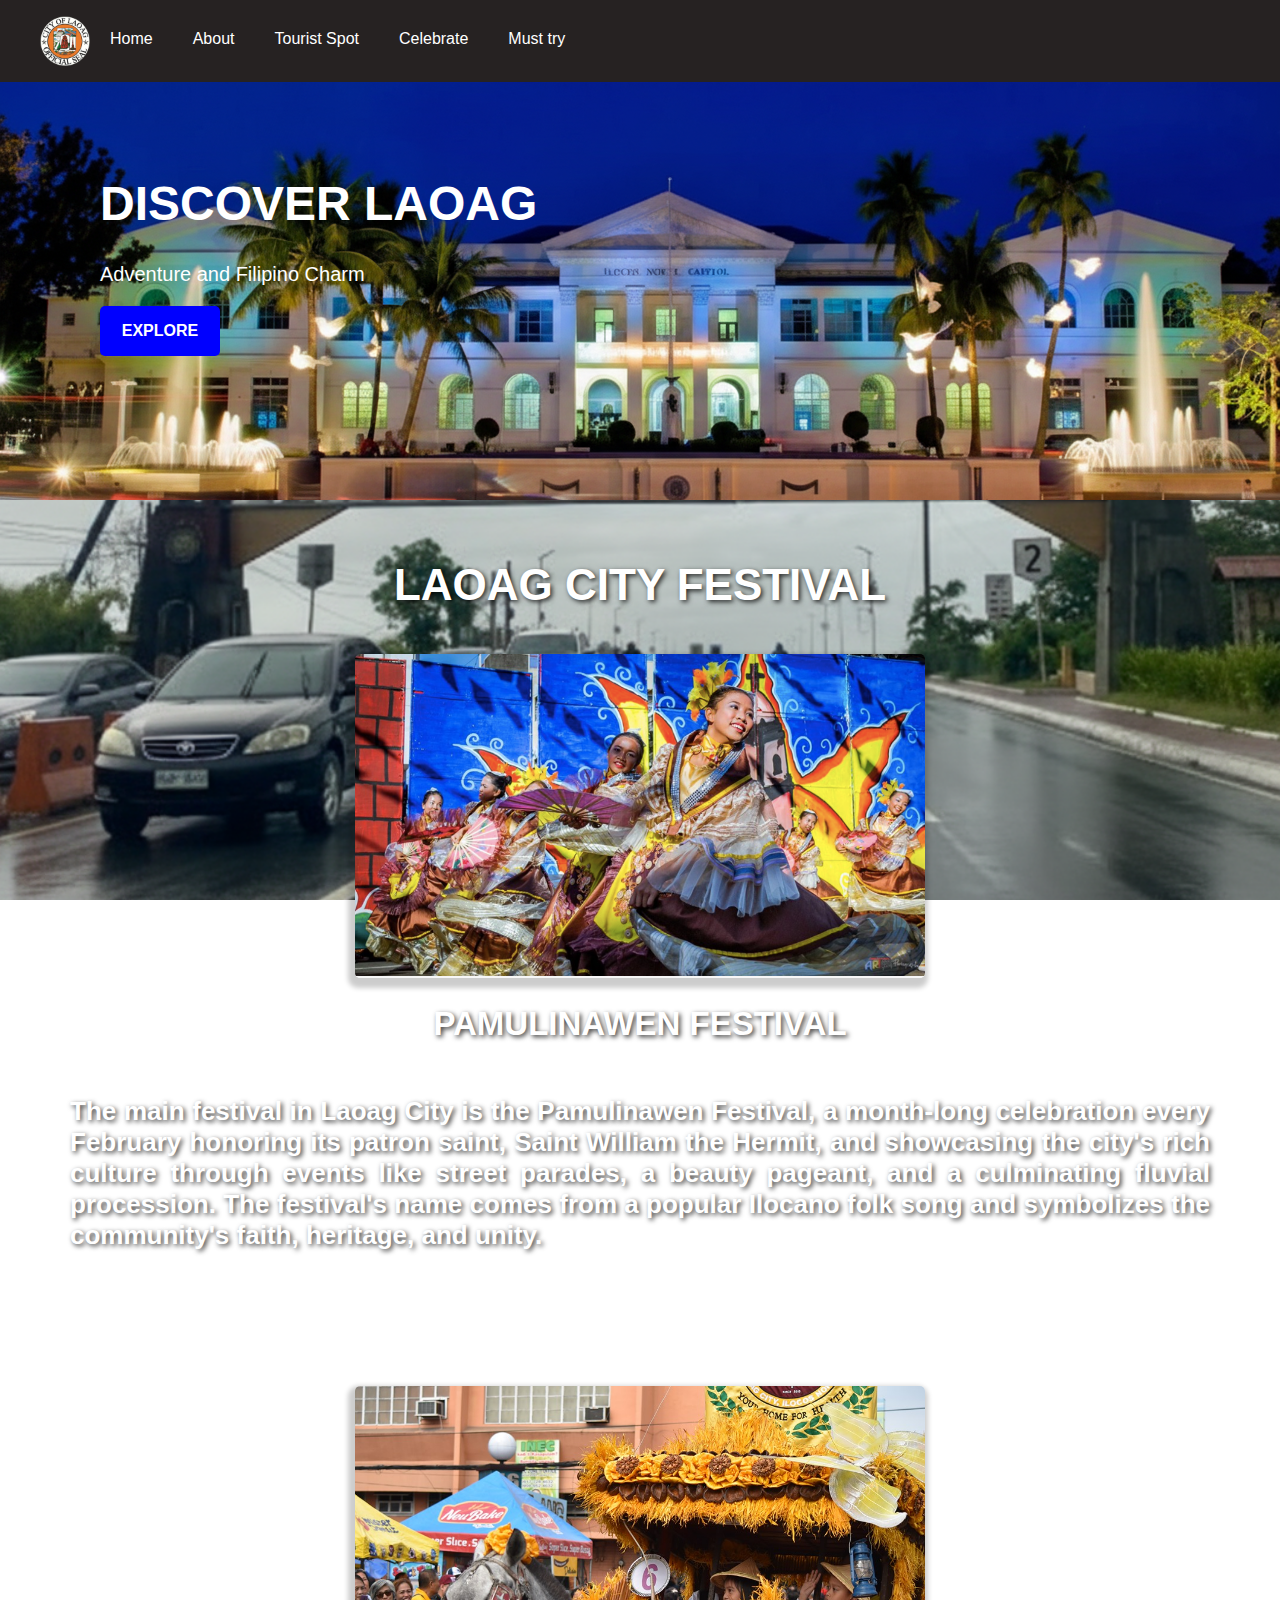
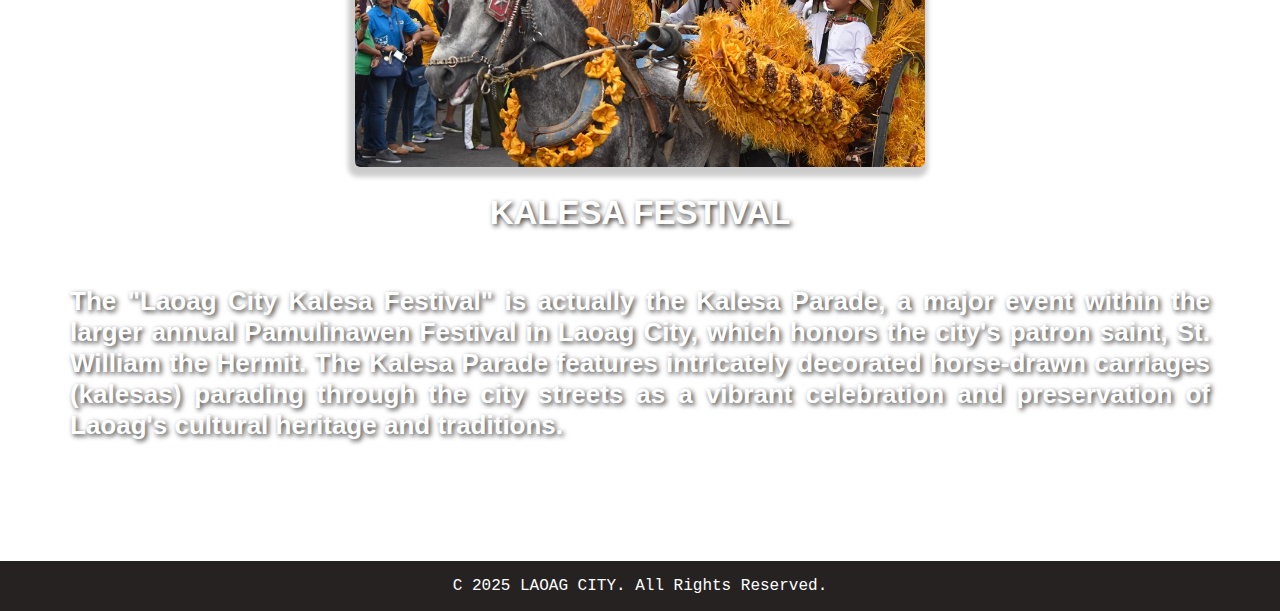
<file: laoag city/html/celebrate.html>
<!DOCTYPE html>
<html lang="en">
<head>
    <meta charset="UTF-8">
    <meta name="viewport" content="width=device-width, initial-scale=1.0">
    <link rel="stylesheet" href="../css/celebreate.css">
    <title>Celebrate</title>
     <link rel="icon" type="image/x-icon" href="../images/rsz_lc_seal.webp">
</head>
<body>
    

    <nav class="navbar">
         <ul>
            <img src="../images/rsz_lc_seal.webp">
            <li><a href="../html/front.html">Home</a></li>
            <li><a href ="../html/about me.html">About</a></li>
            <li><a href="../html/front.html">Tourist Spot</a></li>
            <li><a href="../html/celebrate.html">Celebrate</a></li>
            <li><a href="../html/food.html">Must try</a></li>
         </ul>                         
    </nav> 

    <div class="header">
        <div class="texthead">
        <h1>DISCOVER LAOAG</h1>
        <p>Adventure and Filipino Charm</p>

       <nav class="explore">
          <ul>
             <li><a href="https://maps.app.goo.gl/xDvKtbsGRkojACAh9" target="_blank">EXPLORE</a></li>
             
          </ul>                         
       </nav> 
        
        </div>
    </div>







    <div class="background">
        <div class="imagess">
            <h1> LAOAG CITY FESTIVAL  </h1>
            <img src="../images/pamulinawen.png">
            <h2> PAMULINAWEN FESTIVAL</h2>
            <p>The main festival in Laoag City is the Pamulinawen Festival, a month-long celebration every February honoring its patron saint, Saint William the Hermit, and showcasing the city's rich culture through events like street parades, a beauty pageant, and a culminating fluvial procession. The festival's name comes from a popular Ilocano folk song and symbolizes the community's faith, heritage, and unity.  </p>
        </div>

         <div class="imagess">
            <img src="../images/calesap_3.jpg">
            <h2> KALESA FESTIVAL</h2>
            <p>The "Laoag City Kalesa Festival" is actually the Kalesa Parade, a major event within the larger annual Pamulinawen Festival in Laoag City, which honors the city's patron saint, St. William the Hermit. The Kalesa Parade features intricately decorated horse-drawn carriages (kalesas) parading through the city streets as a vibrant celebration and preservation of Laoag's cultural heritage and traditions. </p>
        </div>

  

       <div class="foot">
       <p> C 2025 LAOAG CITY. All Rights Reserved.</p>
       </div>




















































































</body>
</html>
</file>
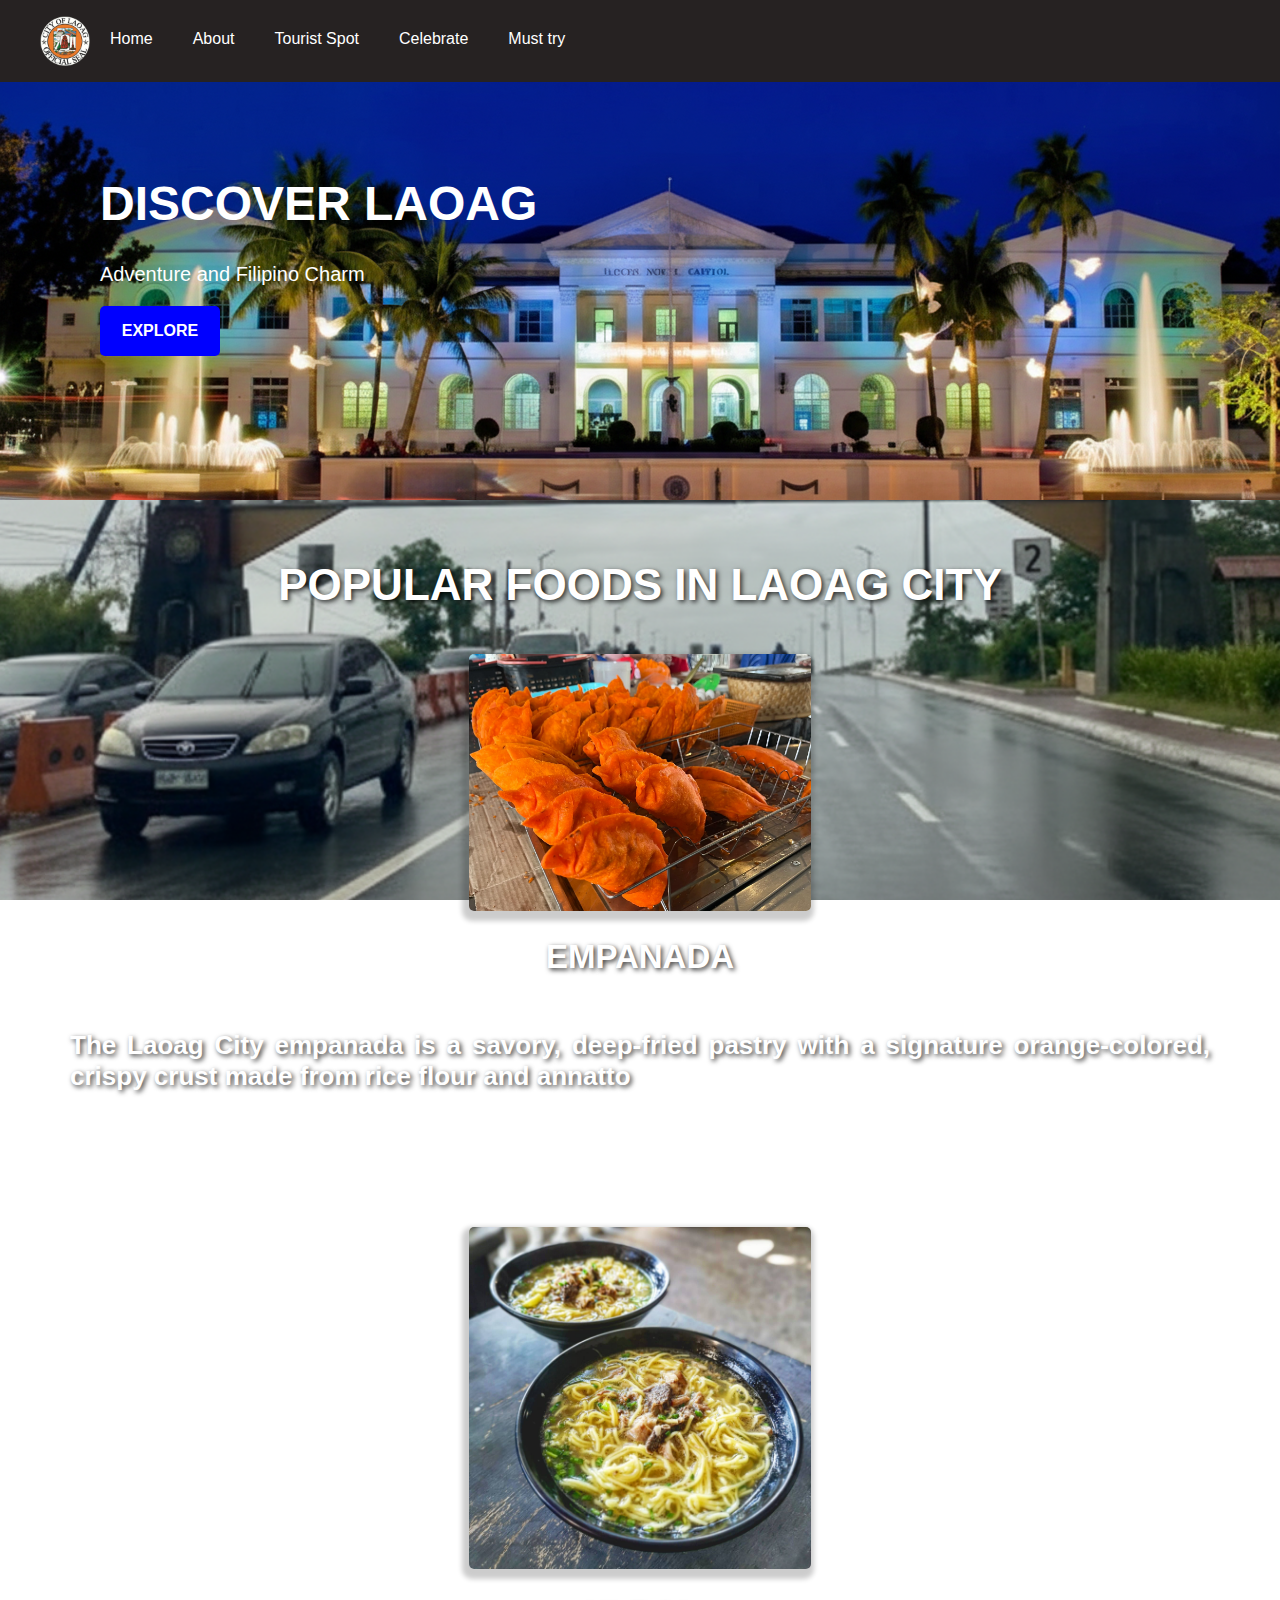
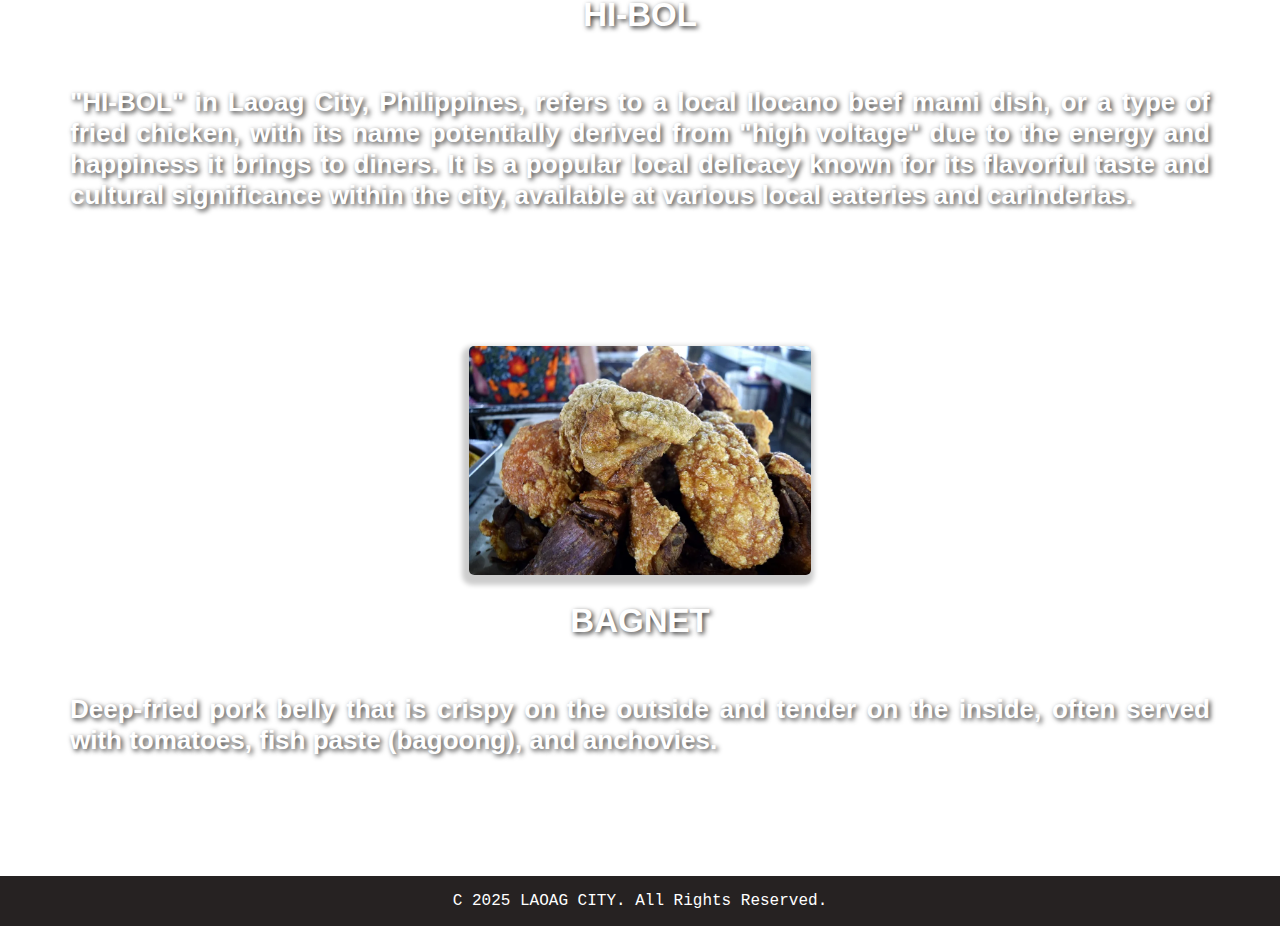
<file: laoag city/html/food.html>
<!DOCTYPE html>
<html lang="en">
<head>
    <meta charset="UTF-8">
    <meta name="viewport" content="width=device-width, initial-scale=1.0">
    <link rel="stylesheet" href="../css/food.css">
    <title>Celebrate</title>
    
</head>
<body>
    

    <nav class="navbar">
         <ul>
            <img src="../images/rsz_lc_seal.webp">
            <li><a href="../html/front.html">Home</a></li>
            <li><a href ="../html/about me.html">About</a></li>
            <li><a href="../html/front.html">Tourist Spot</a></li>
            <li><a href="../html/celebrate.html">Celebrate</a></li>
            <li><a href="../html/food.html">Must try</a></li>
         </ul>                         
    </nav> 


    <div class="header">
        <div class="texthead">
        <h1>DISCOVER LAOAG</h1>
        <p>Adventure and Filipino Charm</p>

       <nav class="explore">
          <ul>
             <li><a href="https://maps.app.goo.gl/xDvKtbsGRkojACAh9" target="_blank">EXPLORE</a></li>
             
          </ul>                         
       </nav> 
        
        </div>
    </div>








    <div class="background">
        <div class="imagess">
            <h1> POPULAR FOODS IN LAOAG CITY</h1>
            <img src="../images/empanda good.webp">
            <h2> EMPANADA</h2>
            <p>The Laoag City empanada is a savory, deep-fried pastry with a signature orange-colored, crispy crust made from rice flour and annatto  </p>
        </div>

         <div class="imagess">
            <img src="../images/HIBOLLL.jpg">
            <h2>HI-BOL</h2>
            <p>"HI-BOL" in Laoag City, Philippines, refers to a local Ilocano beef mami dish, or a type of fried chicken, with its name potentially derived from "high voltage" due to the energy and happiness it brings to diners. It is a popular local delicacy known for its flavorful taste and cultural significance within the city, available at various local eateries and carinderias. </p>
        </div>

        <div class="imagess">
            <img src="../images/bGNBETTTTTTTTTTTTT.webp">
            <h2>BAGNET</h2>
            <p>Deep-fried pork belly that is crispy on the outside and tender on the inside, often served with tomatoes, fish paste (bagoong), and anchovies. </p>
        </div>



    
    <div class="foot">
       <p> C 2025 LAOAG CITY. All Rights Reserved.</p>
       </div>




















































































</body>
</html>
</file>
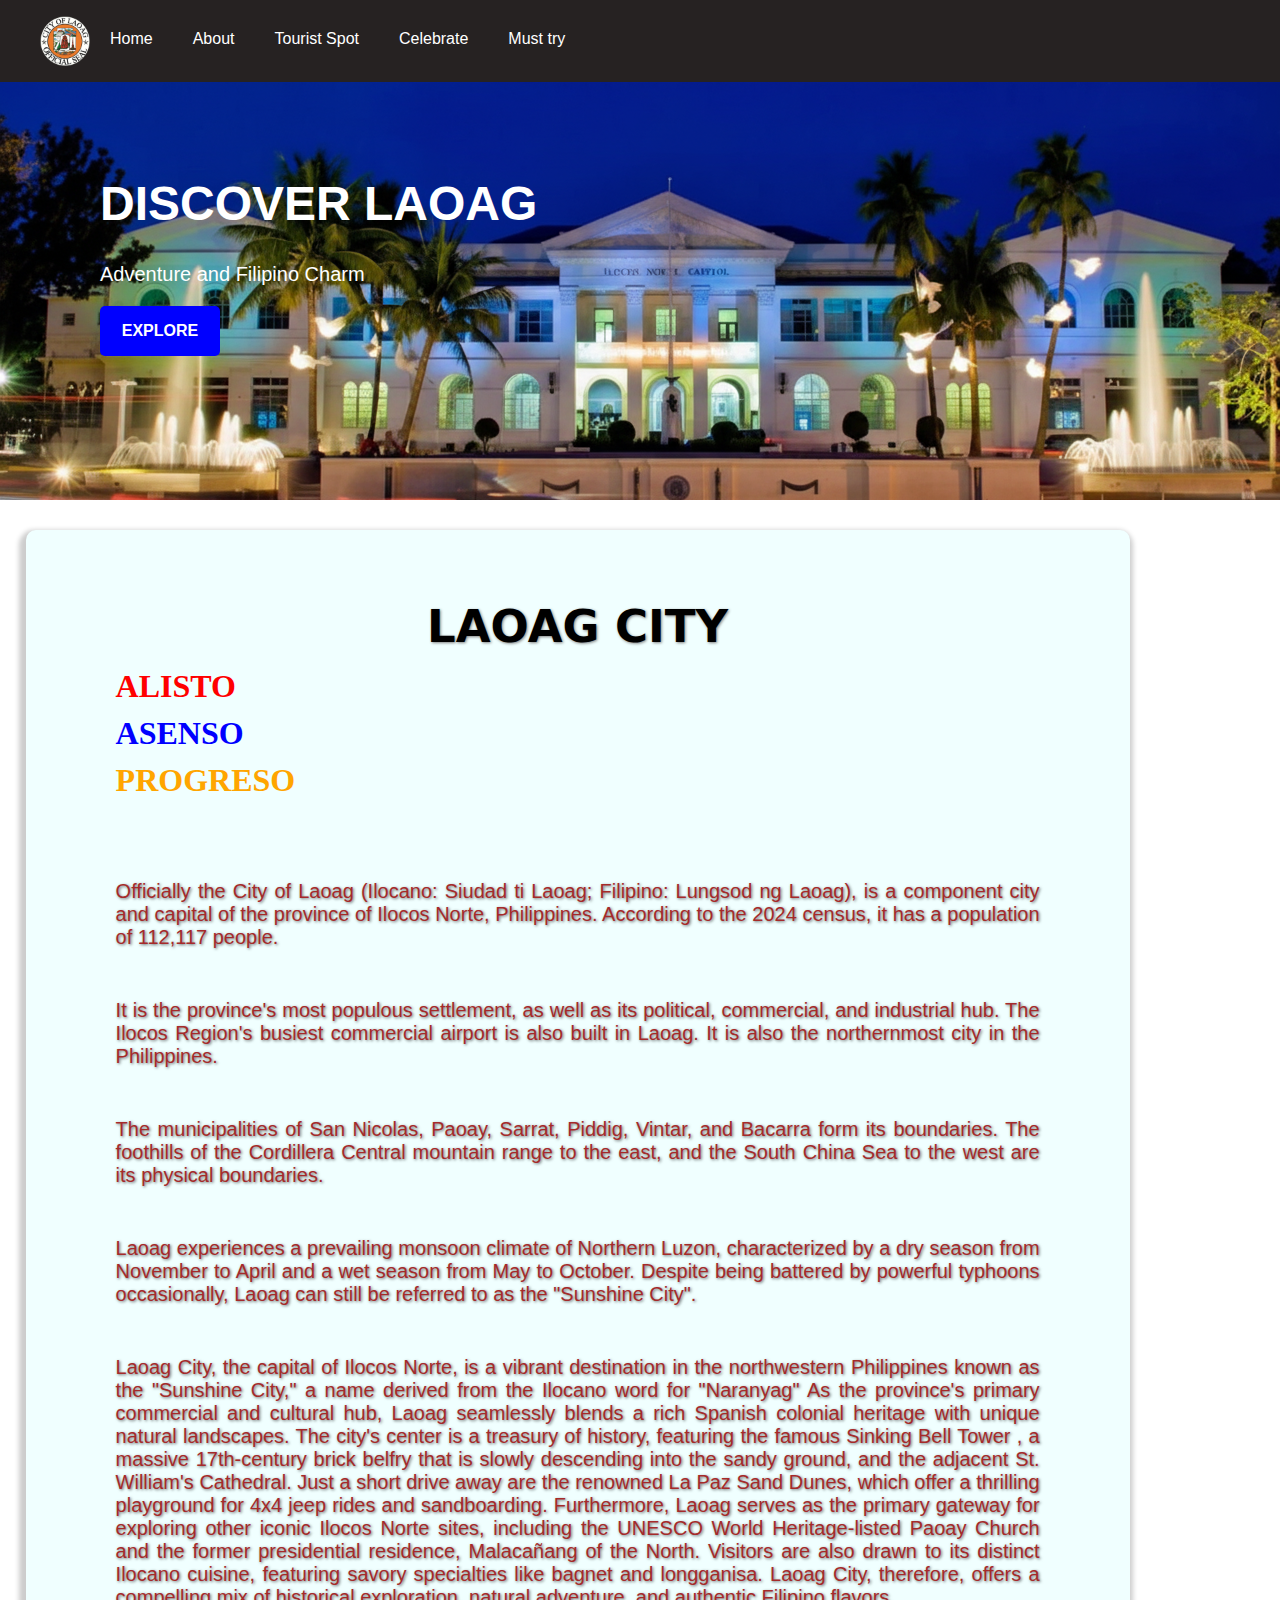
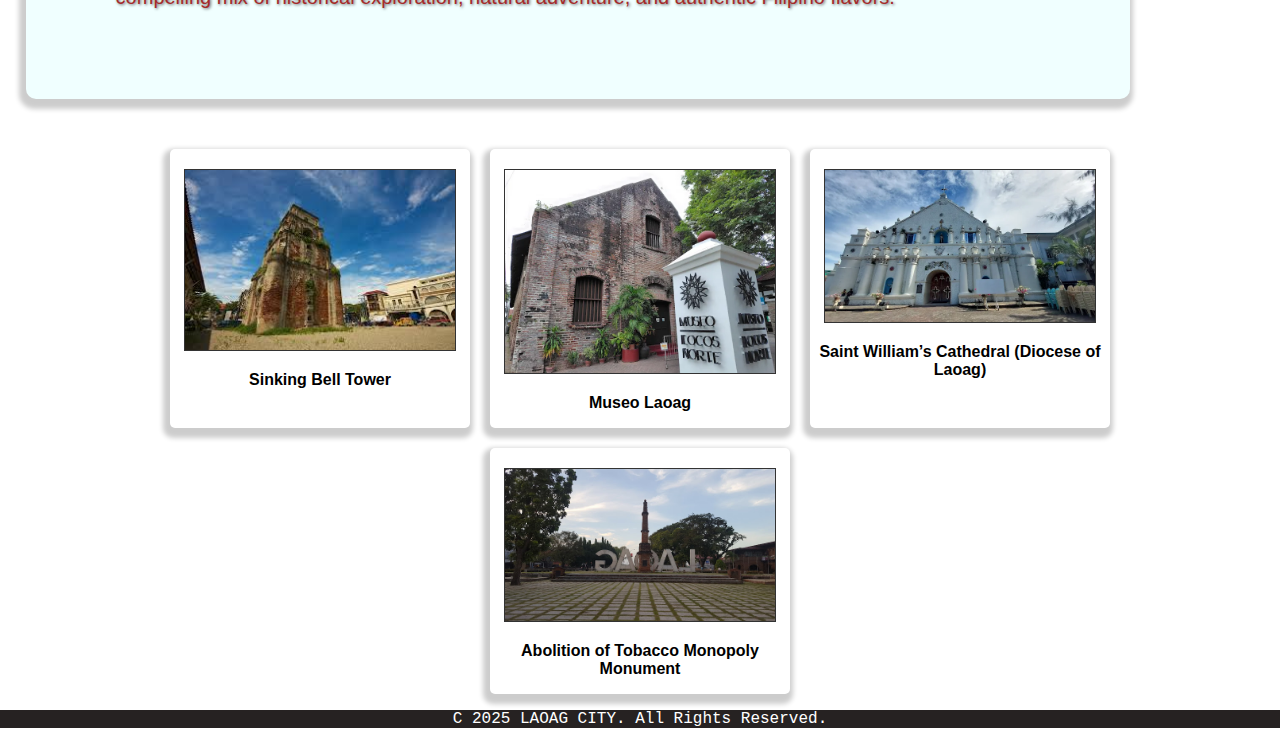
<file: laoag city/html/front @media.html>
<!DOCTYPE html>
<html lang="en">
<head>
    <meta charset="UTF-8">
    <meta name="viewport" content="width=device-width, initial-scale=1.0">  
    <link rel="stylesheet" href="../css/front.css">
    <title>LAOAG CITY</title>
     <link rel="icon" type="image/x-icon" href="../images/rsz_lc_seal.webp">

</head> 
<body>
    <nav class="navbar">
         <ul>
            <img src="../images/rsz_lc_seal.webp">
            <li><a href="../html/front.html">Home</a></li>
            <li><a href ="../html/about me.html">About</a></li>
            <li><a href="#tourist">Tourist Spot</a></li>
            <li><a href="../html/celebrate.html">Celebrate</a></li>
            <li><a href="  ../html/food.html">Must try</a></li>
         </ul>                         
    </nav> 
 


       <div class="header">
        <div class="texthead">
        <h1>DISCOVER LAOAG</h1>
        <p>Adventure and Filipino Charm</p>

       <nav class="explore">
          <ul>
             <li><a href="https://maps.app.goo.gl/xDvKtbsGRkojACAh9" target="_blank">EXPLORE</a></li>
             
          </ul>                         
       </nav> 
        
        </div>
    </div>



<div class="middle">
    <div class="lc">
        <h1>LAOAG CITY</h1>
        <div class="headings">
            <h3 class="H31">ALISTO</h3>
            <h3 class="H32">ASENSO</h3>
            <h3 class="H33">PROGRESO</h3>
        </div>
    </div>


    <div class="para">
 <p>Officially the City of Laoag (Ilocano: Siudad ti Laoag; Filipino: Lungsod ng Laoag), is a component city and capital of the province of Ilocos Norte, Philippines. According to the 2024 census, it has a population of 112,117 people.</p>


 <p>It is the province's most populous settlement, as well as its political, commercial, and industrial hub. The Ilocos Region's busiest commercial airport is also built in Laoag. It is also the northernmost city in the Philippines.</p>


 <p>The municipalities of San Nicolas, Paoay, Sarrat, Piddig, Vintar, and Bacarra form its boundaries. The foothills of the Cordillera Central mountain range to the east, and the South China Sea to the west are its physical boundaries.</p>


 <p>Laoag experiences a prevailing monsoon climate of Northern Luzon, characterized by a dry season from November to April and a wet season from May to October. Despite being battered by powerful typhoons occasionally, Laoag can still be referred to as the "Sunshine City".</p>
   
<p>Laoag City, the capital of Ilocos Norte, is a vibrant destination in the northwestern Philippines known as the "Sunshine City," a name derived from the Ilocano word for "Naranyag" As the province's primary commercial and cultural hub, Laoag seamlessly blends a rich Spanish colonial heritage with unique natural landscapes. The city's center is a treasury of history, featuring the famous Sinking Bell Tower , a massive 17th-century brick belfry that is slowly descending into the sandy ground, and the adjacent St. William's Cathedral. Just a short drive away are the renowned La Paz Sand Dunes, which offer a thrilling playground for 4x4 jeep rides and sandboarding. Furthermore, Laoag serves as the primary gateway for exploring other iconic Ilocos Norte sites, including the UNESCO World Heritage-listed Paoay Church and the former presidential residence, Malacañang of the North. Visitors are also drawn to its distinct Ilocano cuisine, featuring savory specialties like bagnet and longganisa. Laoag City, therefore, offers a compelling mix of historical exploration, natural adventure, and authentic Filipino flavors. </p>
    </div>  
  </div>

            
        
        





   

    <div class="Tourist" id="tourist">
        <div class="imagess">
            <img src="../images/download.jpg">
            <p>Sinking Bell Tower</p>
        </div>

         <div class="imagess">
            <img src="../images/museo front.webp">
            <p>Museo Laoag</p>
        </div>

         <div class="imagess">
            <img src="../images/CHURSCV.webp">
            <p>Saint William’s Cathedral (Diocese of Laoag)</p>
        </div>

         <div class="imagess">
            <img src="../images/stra.jpg">
            <p> Abolition of Tobacco Monopoly Monument</p>
    </div>
</div>






<div class="foot">
     <p> C 2025 LAOAG CITY. All Rights Reserved.</p>
       </div>















</body>
</html>
</file>
<file: laoag city/css/celebreate.css>
body {
    font-family: 'Poppins', sans-serif;
    margin: 0;
    
}




.navbar img {
    width: 50px;
    height: auto;
}


.header{
    display: flex;
     background-image:url(../images/capitoll.png);
     align-items: center;   
     width: 100%;
     height: 500px;
     background-size: cover;
     background-position-y: 35%

}


.header .texthead {
    color: white;
    margin-left: 100px;
}


.header h1{
    font-size: 48px; 
}


.header p{
    font-size: 20px; 
}



.explore{
    display: flex;
    justify-content: center; 
    align-items: center; 
    flex-wrap: wrap;
    background-color: blue; 
    height: 50px;
    width: 120px;
    border-radius: 5px; 
   
}

.explore ul{
    list-style: none;
    margin: 0;
    padding: 0;
  
   
}



.explore a {
   text-decoration: none;
   color: white;  
   font-weight: bold;      


}





.navbar img {
    width: 50px;
    height: auto;
}


.navbar{
     
    display: flex;
    background-color: rgb(38, 34, 34);
    width: 100%;
    position: fixed;
}


.navbar ul {
     list-style: none;
     display:flex;
     justify-content: space-evenly;     
     flex-flow: wrap-reverse;
   
}


.navbar ul li a {

     display: block;
     padding: 14px 20px;
     text-decoration: none;
     color: rgb(255, 255, 255);
     transition: background 0.3    , color 0.3s;
     
}


.navbar ul li a:hover {
     background: red;
     color:rgb(255, 255, 255);
      
}



.background{
    background-image: url("../images/brdge.png");
    background-size: cover;
    background-position: center; 
    background-repeat: no-repeat; 
    background-attachment: fixed;
    min-height: 100vh;     
    display: flex;
    flex-direction: column;
    align-items: center;  
   

}




.imagess h1{
     font-weight: bold;
     margin-top: 60px;
}


.imagess p{
     font-weight: bold;
     font-size: 26px;
     margin-bottom: 30px;
     text-align: justify;
}



.imagess{
    display: flex;
    flex-direction: column;
    align-items: center;    
    text-align: center;      
    color: white; 
    padding: 0 70px;   
    font-size: 22px;
    text-shadow: 2px 2px 5px rgba(0, 0, 0, 0.8);
     margin-bottom: 90px;   
}



.imagess img{
    height: auto;
    width: 50%;
    border-radius: 5px;
    justify-content: center;
    align-items: center;
    margin-top: 15px;
    box-shadow: -2px 5px 5px 5px rgba(0, 0, 0, 0.2);
}

.imagess img:hover{
     transform: scale(1.08);
}




















.foot{
    flex-wrap: wrap;
    background-color:  rgb(38, 34, 34);
    color: white;
    width: 100%;
    height: auto;
    text-align: center;
    font-family:'Courier New', Courier, monospace
    

}
</file>
<file: laoag city/css/food.css>
body {
    font-family: 'Poppins', sans-serif;
    margin: 0;
}



.navbar img {
    width: 50px;
    height: auto;
}


.header{
    display: flex;
     background-image:url(../images/capitoll.png);
     align-items: center;   
     width: 100%;
     height: 500px;
     background-size: cover;
     background-position-y: 35%

}


.header .texthead {
    color: white;
    margin-left: 100px;
}


.header h1{
    font-size: 48px; 
}


.header p{
    font-size: 20px; 
}



.explore{
    display: flex;
    justify-content: center; 
    align-items: center; 
    flex-wrap: wrap;
    background-color: blue; 
    height: 50px;
    width: 120px;
    border-radius: 5px; 
   
}

.explore ul{
    list-style: none;
    margin: 0;
    padding: 0;
  
   
}



.explore a {
   text-decoration: none;
   color: white;  
   font-weight: bold;      


}












.navbar img {
    width: 50px;
    height: auto;
}


.navbar{
     
    display: flex;
    background-color: rgb(38, 34, 34);
    width: 100%;
    position: fixed;
}


.navbar ul {
     list-style: none;
     display:flex;
     justify-content: space-evenly;     
     flex-flow: wrap-reverse;
   
}


.navbar ul li a {

     display: block;
     padding: 14px 20px;
     text-decoration: none;
     color: rgb(255, 255, 255);
     transition: background 0.3    , color 0.3s;
     
}


.navbar ul li a:hover {
     background: red;
     color:rgb(255, 255, 255);
      
}





.background{
    background-image: url("../images/brdge.png");
    background-size: cover;
    background-position: center; 
    background-repeat: no-repeat; 
    background-attachment: fixed; 

    min-height: 100vh;     
    display: flex;
    flex-direction: column;
    align-items: center;  
    
}


.imagess h1{
     font-weight: bold;
    
      margin-top: 60px;
}




.imagess p{
     font-weight: bold;
     font-size: 26px;
     margin-bottom: 30px;
     text-align: justify;
}



.imagess{
    display: flex;
    flex-direction: column;
    align-items: center;    
    text-align: center;      
    color: white; 
    padding: 0 70px;   
    font-size: 22px;
    text-shadow: 2px 2px 5px rgba(0, 0, 0, 0.8);
    margin-bottom: 90px;
    
}



.imagess img{
    height: auto;
    width: 30%;
    border-radius: 5px;
    justify-content: center;
    align-items: center;
    margin-top: 15px;
    box-shadow: -2px 5px 5px 5px rgba(0, 0, 0, 0.2);
}






.imagess img:hover{
     transform: scale(1.08);
}




.foot{
    flex-wrap: wrap;
    background-color:  rgb(38, 34, 34);
    color: white;
    width: 100%;
    height: auto;
    text-align: center;
    font-family:'Courier New', Courier, monospace
    

}
</file>
<file: laoag city/css/front.css>
/* NAVIGATIONNNNNNN */
.navbar{
     
    display: flex;
    background-color: rgb(38, 34, 34);
    width: 100%;
    position: fixed;
}


.navbar ul {
     list-style: none;
     display:flex;
     justify-content: space-evenly;     
     flex-flow: wrap-reverse;
   
}


.navbar ul li a {

     display: block;
     padding: 14px 20px;
     text-decoration: none;
     color: rgb(255, 255, 255);
     transition: background 0.3    , color 0.3s;
     
}


.navbar ul li a:hover {
     background: red;
     color:rgb(255, 255, 255);
      
}

.navbar ul li {
    background-color: rgb(38, 34, 34);
    color: white;
}


/* NAVIGATION */









/* HEADER */
body {
    font-family: 'Poppins', sans-serif;
    margin: 0;
    
}


html {
    scroll-behavior: smooth;
}

.navbar img {
    width: 50px;
    height: auto;
}


.header{
    display: flex;
     background-image:url(../images/capitoll.png);
     align-items: center;   
     width: 100%;
     height: 500px;
     background-size: cover;
     background-position-y: 35%
}


.header .texthead {
    color: white;
    margin-left: 100px;
}


.header h1{
    font-size: 48px; 
}


.header p{
    font-size: 20px; 
}



.explore{
    display: flex;
    justify-content: center; 
    align-items: center; 
    flex-wrap: wrap;
    background-color: blue; 
    height: 50px;
    width: 120px;
    border-radius: 5px; 
   
}

.explore ul{
    list-style: none;
    margin: 0;
    padding: 0;
  
   
}



.explore a {
   text-decoration: none;
   color: white;  
   font-weight: bold;      


}
/* HEADERRR */












/* JAY TENGA ETOY */
.middle{
   display:flex;
      flex-wrap: wrap;
   flex-direction: column;
   background-color: azure;
   box-shadow: -2px 5px 5px 5px rgba(0, 0, 0, 0.2);
   width: 80%;  
   height: 80%;
   margin-left: 2%;
   margin-top: 30px;
   padding: 40px;
   border-radius: 10px;

}




.lc h1 {
  text-align: center;    
  margin-bottom: 15px;
  font-size: 40px;
  text-shadow: 1px 1px 3px grey;
  font-family:system-ui, -apple-system, BlinkMacSystemFont, 'Segoe UI', Roboto, Oxygen, Ubuntu, Cantarell, 'Open Sans', 'Helvetica Neue', sans-serif;
  font-size: 45px;
}



.H31{
     color: red;
}

.H32{
     color: blue;
}

.H33{
     color: orange;
}


.H31, .H32, .H33 {
    font-size: 32px;
    margin: 10px 0;
    margin-left: 50px;
    font-family: cursive;
}




.para {
  color: brown;
  margin-top: 5%;
  text-align: justify;
  font-size: 20px;
  padding: 0 50px ; 
  text-shadow: 1px 1px 3px rgba(0, 0, 0, 0.6);
}

.para p{
    margin-bottom: 50px;
}
/* JAY TENGA ETOY */






/* TOURISTTTTT */
.Tourist {
    display: flex;
    flex-wrap: wrap;
    justify-content: center;
    gap: 20px;
    max-width: 1000px;
    margin: 0 auto;
    margin-top: 50px;

}


.imagess{
    background: #fff;
    width: 100%;
    max-width: 300px;
    border-radius: 5px;
    text-align: center;
    box-shadow: -2px 5px 5px 5px rgba(0, 0, 0, 0.2);

}


.imagess img {
    border: 1px solid #333;
    width: 90%;
    height: auto;
    background-size: cover;
    margin-top: 20px;      
}

.imagess p{
    font-weight: bold;
}


.imagess img:hover{
     transform: scale(1.08);
}
/* TOURISTTTTTTTTTT */




@media (max-width: 390) {
    body {
        background-color: azure;
    }


     .navbar{
      justify-content: center;
      flex-direction: row;
      align-content: center;
    }
    



}
     


  

































.foot{
    flex-wrap: wrap;
    background-color:  rgb(38, 34, 34);
    color: white;
    width: 100%;
    height: auto;
    text-align: center;
    font-family:'Courier New', Courier, monospace
    


}
</file>
